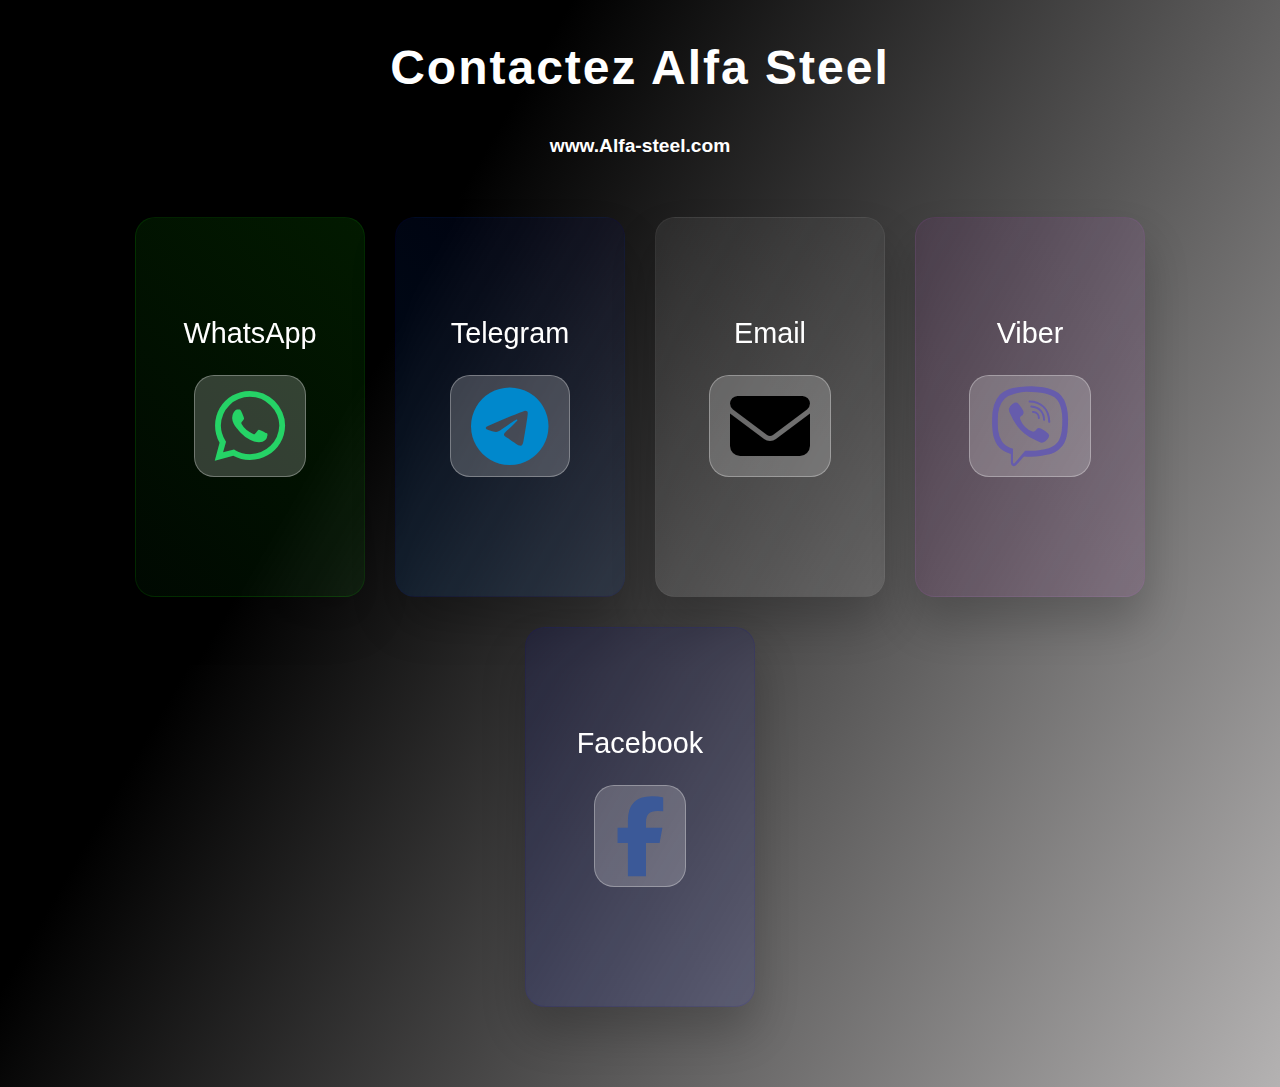
<file: Social.html>
<!DOCTYPE html>
<html lang="en">
<head>
  <meta charset="UTF-8" />
  <meta name="viewport" content="width=device-width, initial-scale=1" />
  <title>Alfa Steel Contact</title>
  <link href="css/social.css" rel="stylesheet" media="all" />
  <!-- Font Awesome CDN -->
  <link
    rel="stylesheet"
    href="https://cdnjs.cloudflare.com/ajax/libs/font-awesome/6.5.0/css/all.min.css"
  />
</head>
<body>
  <h1>Contactez Alfa Steel</h1>
  <h2>
    <a href="https://alfasteel.com">www.Alfa-steel.com</a>
  </h2>
  <div class="container">
    <div class="box">
      <div class="content">
        <h2>WhatsApp</h2>
        <a
          href="https://wa.me/213561631866"
          class="icon-link"
          target="_blank"
          rel="noopener noreferrer"
        >
          <i class="fab fa-whatsapp" style="color: #25d366"></i>
        </a>
      </div>
    </div>
    <div class="box">
      <div class="content">
        <h2>Telegram</h2>
        <a
          href="https://t.me/alfasteel16"
          class="icon-link"
          target="_blank"
          rel="noopener noreferrer"
        >
          <i class="fab fa-telegram" style="color: #0088cc"></i>
        </a>
      </div>
    </div>
    <div class="box">
      <div class="content">
        <h2>Email</h2>
        <a
          href="mailto:Alfasteel16@alfa-steel.com"
          class="icon-link"
        >
          <i class="fas fa-envelope" style="color: #000000"></i>
        </a>
      </div>
    </div>
    <div class="box">
      <div class="content">
        <h2>Viber</h2>
        <a
          href="viber://chat?number=+213561631866"
          class="icon-link"
          target="_blank"
          rel="noopener noreferrer"
        >
          <i class="fab fa-viber" style="color: #665cac"></i>
        </a>
      </div>
    </div>
    <div class="box">
      <div class="content">
        <h2>Facebook</h2>
        <a
          href="https://www.facebook.com/share/16B97cpG3K/"
          class="icon-link"
          target="_blank"
          rel="noopener noreferrer"
        >
          <i class="fab fa-facebook-f" style="color: #3b5998"></i>
        </a>
      </div>
    </div>
  </div>
</body>
</html>
</file>
<file: css/social.css>
/* =========================
   social styles
   ========================= */
 * {
      margin: 0;
      padding: 0;
      box-sizing: border-box;
      font-family: "Arial", sans-serif;
    }

    body {
      background: linear-gradient(120deg, #000000 30%, #b4b2b2 100%);
      color: white;
      display: flex;
      flex-direction: column;
      align-items: center;
      min-height: 100vh;
      padding: 40px 20px;
      overflow-x: hidden;
    }

    h1 {
      font-size: 3rem;
      margin-bottom: 40px;
      font-weight: 700;
      text-align: center;
      user-select: none;
      letter-spacing: 2px;
    }

    h2 {
      font-size: 1.2rem;
      margin-bottom: 20px;
      text-align: center;
      color: #ffffff;
      font-weight: 500;
      user-select: none;
    }

    .container {
      display: flex;
      justify-content: center;
      align-items: center;
      flex-wrap: wrap;
      gap: 30px;
      padding: 40px 20px;
    }

    .box {
      position: relative;
      width: 230px;
      height: 380px;
      background: rgba(255, 255, 255, 0.1);
      border-radius: 20px;
      display: flex;
      justify-content: center;
      align-items: center;
      backdrop-filter: blur(5px);
      box-shadow: 0 25px 45px rgba(0, 0, 0, 0.2);
      border: 1px solid rgba(255, 255, 255, 0.1);
      transition: transform 0.5s;
    }

    .box:hover {
      transform: translateY(-20px);
    }

    .box::before {
      content: "";
      position: absolute;
      top: 0;
      left: 0;
      width: 50%;
      height: 100%;
    }
    /* updated nth-child styles for 5 boxes */
    .box:nth-child(1) {
      background: linear-gradient(
        45deg,
        rgba(1, 85, 15, 0.1),
        rgba(21, 255, 0, 0.1)
      );
      border: 1px solid rgba(21, 255, 0, 0.1);
    }

    .box:nth-child(2) {
      background: linear-gradient(
        45deg,
        rgba(0, 119, 255, 0.1),
        rgba(1, 10, 134, 0.1)
      );
      border: 1px solid rgba(1, 10, 134, 0.1);
    }

    .box:nth-child(3) {
      background: linear-gradient(
        45deg,
        rgba(255, 255, 255, 0.1),
        rgba(143, 143, 143, 0.1)
      );
      border: 1px solid rgba(143, 143, 143, 0.1);
    }

    .box:nth-child(4) {
      background: linear-gradient(
        45deg,
        rgba(128, 0, 128, 0.1),
        rgba(186, 85, 211, 0.1)
      );
      border: 1px solid rgba(186, 85, 211, 0.1);
    }

    .box:nth-child(5) {
      background: linear-gradient(
        45deg,
        rgba(0, 26, 255, 0.1),
        rgba(0, 3, 168, 0.1)
      );
      border: 1px solid rgba(0, 3, 168, 0.1);
    }

    .content {
      padding: 30px;
      color: #fff;
      text-align: center;
    }

    .content h2 {
      font-size: 1.8em;
      margin-bottom: 15px;
    }

    .content p {
      font-size: 1em;
      margin-bottom: 20px;
      line-height: 1.4em;
    }

    .content a,
    .icon-link {
      display: inline-block;
      padding: 10px 20px;
      background: rgba(255, 255, 255, 0.2);
      color: #fff;
      text-decoration: none;
      border-radius: 20px;
      font-weight: 500;
      margin-top: 10px;
      border: 1px solid rgba(255, 255, 255, 0.3);
      transition: 0.5s;
    }

    .content a:hover,
    .icon-link:hover {
      background: #fff;
      color: #000;
    }

    .icon-link {
      margin: 20px 0;
    }

    .icon-link i {
      font-size: 5rem;
      transition: transform 0.3s ease;
    }

    .icon-link:hover i {
      transform: scale(1.1);
    }

    h2 a {
      color: #ffffff;
      font-weight: bold;
      text-decoration: none;
      position: relative;
      transition: color 0.3s ease;
    }

    h2 a::after {
      content: "";
      position: absolute;
      height: 2px;
      bottom: -3px;
      left: 0;
      right: 0;
      background-color: #686868;
      transform-origin: center;
      transform: scaleX(0);
      transition: transform 0.3s ease;
      border-radius: 2px;
    }

    h2 a:hover {
      color: #686868; /* Optional: color change */
    }

    h2 a:hover::after {
      transform: scaleX(1);
    }

    @media (max-width: 600px) {
      h1 {
        font-size: 1.5rem;
        margin-bottom: 20px;
      }

      h2 {
        font-size: 0.7rem;
        align-content: center;
      }

      .container {
        gap: 20px;
        padding: 20px 10px;
      }

      .box {
        width: 140px;
        height: 180px;
        padding: 10px;
      }

      .icon-link i {
        font-size: 2.5rem;
      }

      .content {
        padding: 15px 10px;
      }

      .content h2 {
        font-size: 1rem;
        margin-bottom: 10px;
      }

      .icon-link {
        padding: 6px 12px;
        font-size: 0.9rem;
      }

      h2 a {
        font-size: 0.9rem;
        display: block;
        word-break: break-word;
      }
    }
</file>
